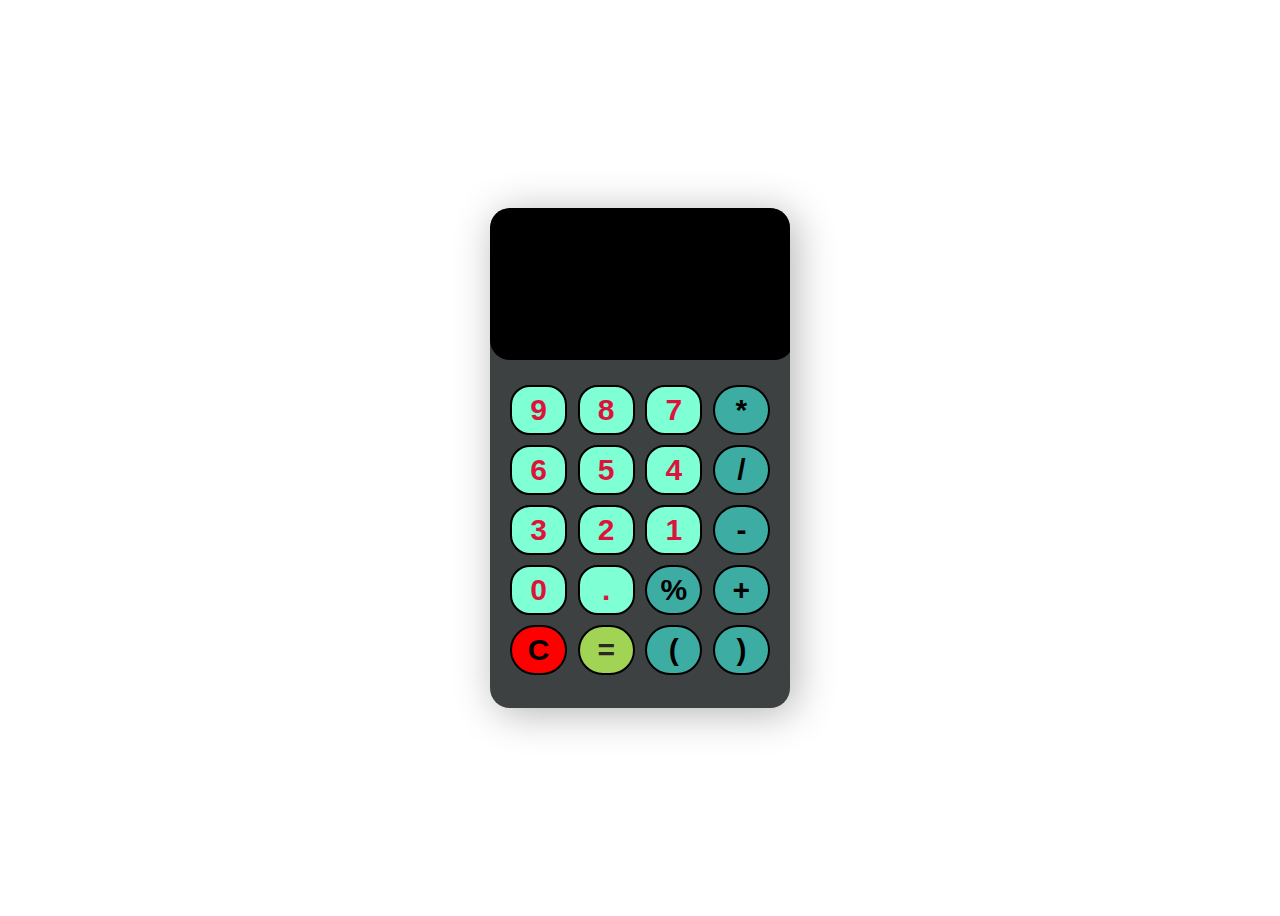
<file: index.html>
<!DOCTYPE html>
<html lang="en">

<head>
    <meta charset="UTF-8">
    <meta http-equiv="X-UA-Compatible" content="IE=edge">
    <meta name="viewport" content="width=device-width, initial-scale=1.0">
    <title>My Calculator </title>
    <link rel="stylesheet" href="calc.css">
</head>

<body>
    <section class="Calculator">
        <form>
            <input type="text" class="screen">
        </form>

        <div class="Buttons">

            <button type="button" class="cal operands" onclick='numButton("9")'>9</button>
            <button type="button" class="cal operands" onclick='numButton("8")'>8</button>
            <button type="button" class="cal operands" onclick='numButton("7")'>7</button>
            <button type="button" class="cal operators" onclick='numButton("*")'>*</button>
            <button type="button" class="cal operands" onclick='numButton("6")'>6</button>
            <button type="button" class="cal operands" onclick='numButton("5")'>5</button>
            <button type="button" class="cal operands" onclick='numButton("4")'>4</button>
            <button type="button" class="cal operators" onclick='numButton("/")'>/</button>
            <button type="button" class="cal operands" onclick='numButton("3")'>3</button>
            <button type="button" class="cal operands" onclick='numButton("2")'>2</button>
            <button type="button" class="cal operands" onclick='numButton("1")'>1</button>
            <button type="button" class="cal operators" onclick='numButton("-")'>-</buttQon>
                <button type="button" class="cal operands" onclick='numButton("0")'>0</button>
                <button type="button" class="cal operands" onclick='numButton(".")'>.</button>
                <button type="button" class="cal operators" onclick='numButton("%")'>%</button>
                <button type="button" class="cal operators" onclick='numButton("+")'>+</button>
                <button type="button" class="cal operands_clear" onclick="clearBtn()" ondblclick="clearAll()">C</button>
                <button type="button" class="cal operands_equal" onclick="evaluateBtn()">=</button>
                <button type="button" class="cal operators" onclick='numButton("(")'>(</button>
                <button type="button" class="cal operators" onclick='numButton(")")'>)</button>
        </div>
    </section>
    <script src="calc.js"></script>
</body>

</html>
</file>
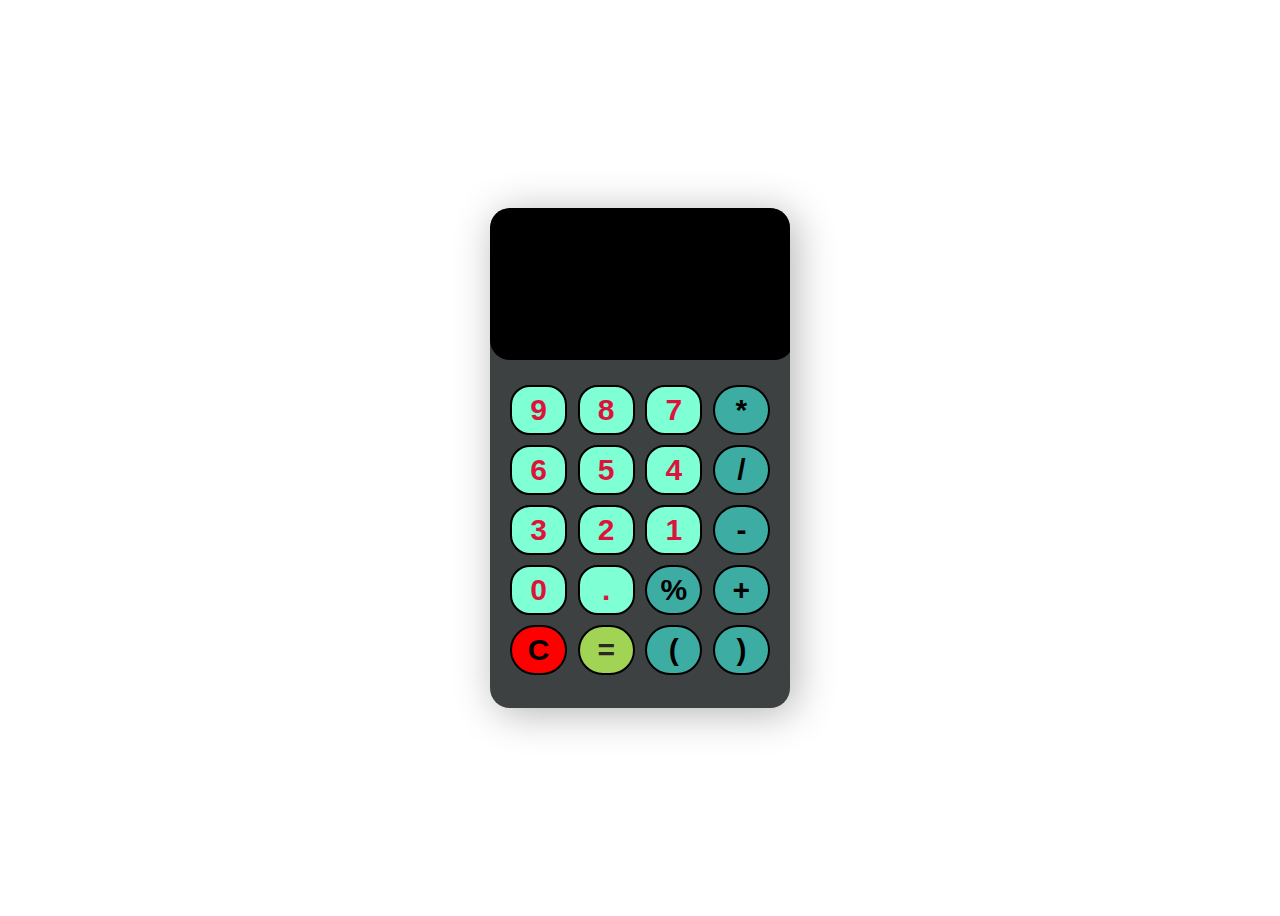
<file: calc.html>
<!DOCTYPE html>
<html lang="en">

<head>
    <meta charset="UTF-8">
    <meta http-equiv="X-UA-Compatible" content="IE=edge">
    <meta name="viewport" content="width=device-width, initial-scale=1.0">
    <title>My Calculator </title>
    <link rel="stylesheet" href="calc.css">
</head>

<body>
    <section class="Calculator">
        <form>
            <input type="text" class="screen">
        </form>

        <div class="Buttons">

            <button type="button" class="cal operands" onclick='numButton("9")'>9</button>
            <button type="button" class="cal operands" onclick='numButton("8")'>8</button>
            <button type="button" class="cal operands" onclick='numButton("7")'>7</button>
            <button type="button" class="cal operators" onclick='numButton("*")'>*</button>
            <button type="button" class="cal operands" onclick='numButton("6")'>6</button>
            <button type="button" class="cal operands" onclick='numButton("5")'>5</button>
            <button type="button" class="cal operands" onclick='numButton("4")'>4</button>
            <button type="button" class="cal operators" onclick='numButton("/")'>/</button>
            <button type="button" class="cal operands" onclick='numButton("3")'>3</button>
            <button type="button" class="cal operands" onclick='numButton("2")'>2</button>
            <button type="button" class="cal operands" onclick='numButton("1")'>1</button>
            <button type="button" class="cal operators" onclick='numButton("-")'>-</buttQon>
                <button type="button" class="cal operands" onclick='numButton("0")'>0</button>
                <button type="button" class="cal operands" onclick='numButton(".")'>.</button>
                <button type="button" class="cal operators" onclick='numButton("%")'>%</button> 
                <button type="button"  class="cal operators" onclick='numButton("+")'>+</button>
                <button type="button" class="cal operands_clear" onclick="clearBtn()" ondblclick="clearAll()">C</button>
                <button type="button" class="cal operands_equal" onclick="evaluateBtn()">=</button>
                <button type="button" class="cal operators" onclick='numButton("(")'>(</button>
                <button type="button" class="cal operators" onclick='numButton(")")'>)</button>
        </div>
    </section>
    <script src="calc.js"></script>
</body>

</html>
</file>
<file: calc.css>
body {
    display: flex;
    justify-content: center;
    align-items: center;
    min-height: 100vh;
    background: #efeff2;
    background: url(https://media.istockphoto.com/id/1305511217/photo/maths.jpg?s=612x612&w=is&k=20&c=FUQiPzVtHw5BSVth9AHlDO1F2b_myKYicNFRUIEuzec=);

    background-size: cover;
}

.Calculator {
    width: 300px;
    height: 500px;
    box-shadow: 5px 5px 40px rgba(0, 0, 0, .3);
    background-color: #3d4141;
    overflow: hidden;
    border-radius: 20px;
}

form input {
    width: 100%;
    height: 150px;
    border: none;
    border-radius: 20px;
    font-size: 45px;

    color: whitesmoke;
    background: black;
    text-align: right;
    pointer-events: none;
}

.Buttons {
    display: flex;
    flex-wrap: wrap;
    justify-content: space-between;
    padding: 20px;
}

button {
    flex: 0 0 22%;
    margin: 5px 0;
    border: 2px solid black;
    width: 60px;
    height: 50px;
    font-size: 30px;
    font-weight: 700;
    border-radius: 5px;

}

button:hover {
    cursor: pointer;
    border: 2px solid limegreen;
    box-shadow: 2px 2px blueviolet;
    transform: translate(0, -5px);
}

button:active {
    border: 2px solid red;
    box-shadow: 2px 2px maroon;
    transform: translate(0, 7px);
}

.operators {
    background: rgb(61, 173, 164);
    color: alicebluer;
    border-radius: 100px;
}

.operands {
    background-color: aquamarine;
    color: crimson;
    border-radius: 20px;
}

.operands_equal {
    background-color: rgb(161, 212, 84);
    color: rgb(43, 39, 39);
    border-radius: 80px;
}

.operands_clear {
    background-color: red;
    border-radius: 40px;
}
</file>
